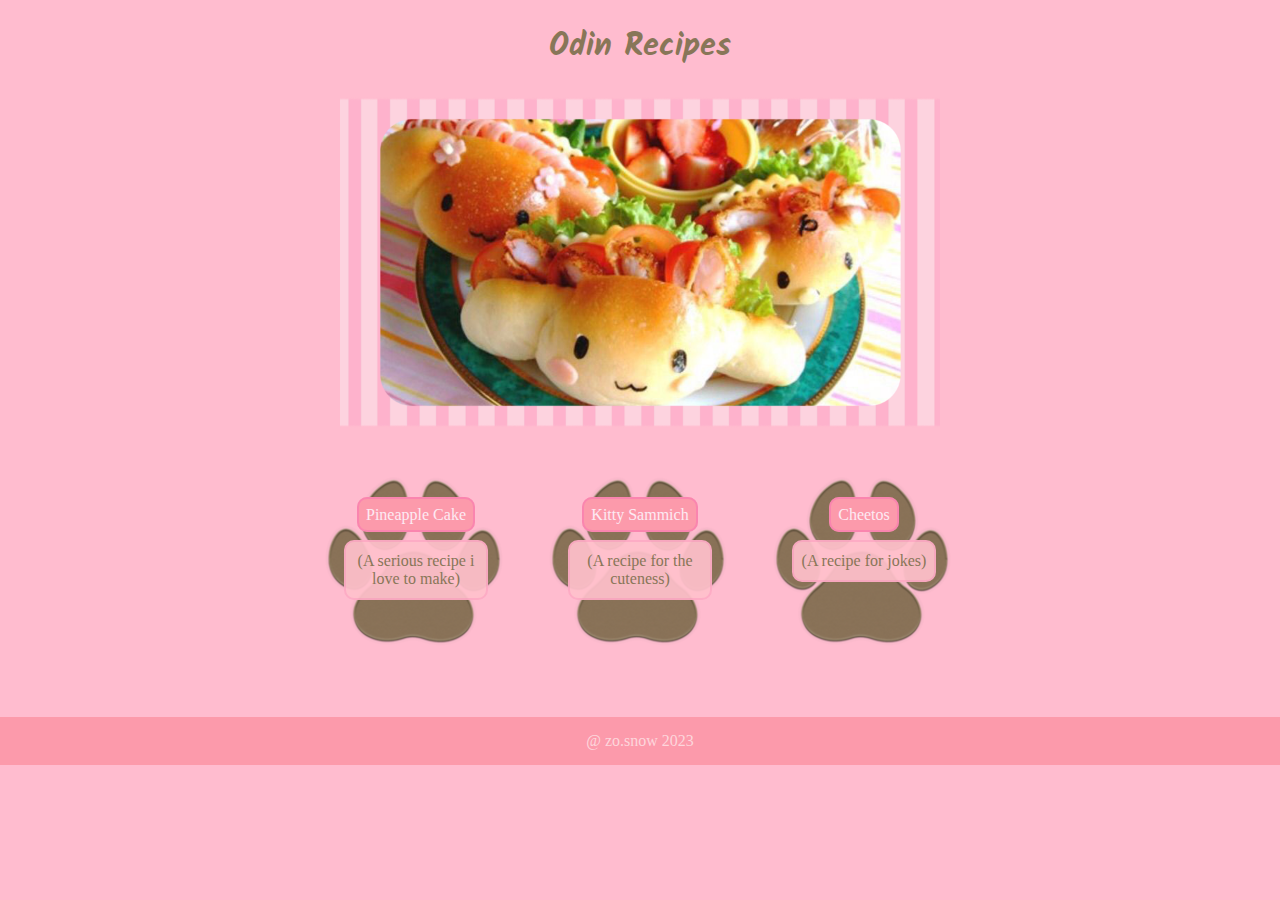
<file: index.html>
<!DOCTYPE html>
<html lang="en">
<head>
    <meta charset="UTF-8">
    <meta name="viewport" content="width=device-width, initial-scale=1.0">
    <title>Odin Recipes Project</title>
    <link rel="stylesheet" href="./styles.css" />
    <link rel="preconnect" href="https://fonts.googleapis.com">
    <link rel="preconnect" href="https://fonts.gstatic.com" crossorigin>
    <link href="https://fonts.googleapis.com/css2?family=Kalam&display=swap" rel="stylesheet">
</head>
<body>  
    <div class="main-div">
        <h1>Odin Recipes</h1>
        <img src="./images/main.png" alt="cute recipe image" width="600">
        <ul><div class="all-recipes">
                <div class="recipe">
                    <li><a href="./recipes/pineapple-cake.html" target="_blank" rel="noopener noreferrer">Pineapple Cake</a></li>
                    <p>(A serious recipe i love to make)</p>
                </div>
                <div class="recipe">
                    <li><a href="./recipes/kitty-sammich.html" target="_blank" rel="noopener noreferrer">Kitty Sammich</a></li>
                    <p>(A recipe for the cuteness)</p>
                </div>
                <div class="recipe">
                    <li><a href="./recipes/cheetos.html" target="_blank" rel="noopener noreferrer">Cheetos</a></li>
                    <p>(A recipe for jokes)</p>
                </div>
            </div>
        </ul>
    </div>

    <footer>@ zo.snow 2023</footer>

</body>
</html>
</file>
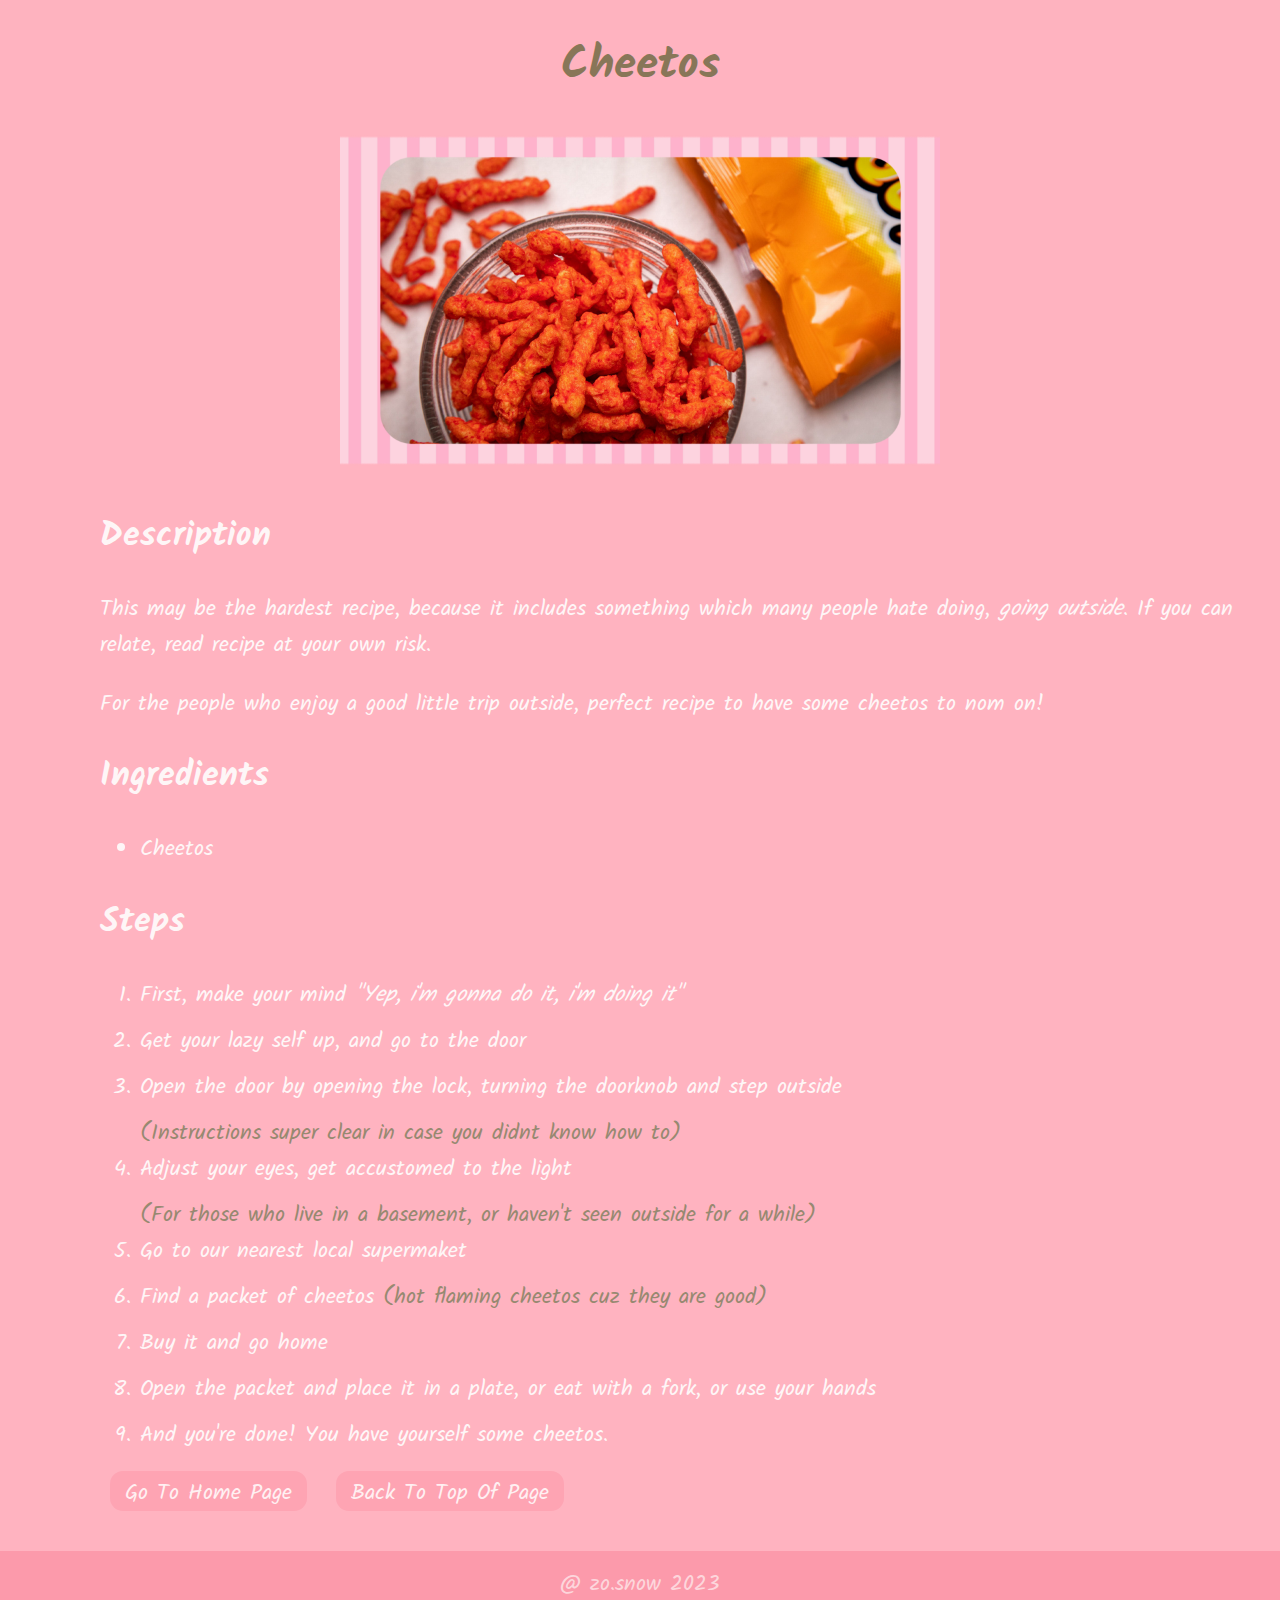
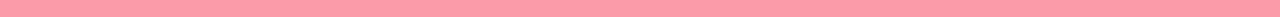
<file: recipes/cheetos.html>
<!DOCTYPE html>
<html lang="en">
<head>
    <meta charset="UTF-8">
    <meta name="viewport" content="width=device-width, initial-scale=1.0">
    <title>Cheetos</title>
    <link rel="stylesheet" href="../styles.css" />
    <link rel="preconnect" href="https://fonts.googleapis.com">
    <link rel="preconnect" href="https://fonts.gstatic.com" crossorigin>
    <link href="https://fonts.googleapis.com/css2?family=Kalam&display=swap" rel="stylesheet">
</head>
<body class="recipe-body">
    <div class="recipe-page">
        <h1>Cheetos</h1>
        <img src="../images/cheetos.png" alt="cheetos image" width="600" />
        <div class="text-section">
        <h2>Description</h2>
        <p>This may be the hardest recipe, because it includes something which many people hate doing, <em>going outside</em>. If you can relate, read recipe at your own risk.</p>
        <p>For the people who enjoy a good little trip outside, perfect recipe to have some cheetos to nom on!</p>
        <h2>Ingredients</h2>
        <ul>
            <li class="bullet">Cheetos</li>
        </ul>
        <h2>Steps</h2>
        <ol>
            <li>First, make your mind <em>"Yep, i'm gonna do it, i'm doing it"</em></li>
            <li>Get your lazy self up, and go to the door</li>
            <li>Open the door by opening the lock, turning the doorknob and step outside</li>
            <span class="dark-pink">(Instructions super clear in case you didnt know how to)</span>  
            <li>Adjust your eyes, get accustomed to the light</li>
            <span class="dark-pink">(For those who live in a basement, or haven't seen outside for a while)</span> 
            <li>Go to our nearest local supermaket</li>
            <li>Find a packet of cheetos <span class="dark-pink">(hot flaming cheetos cuz they are good)</span></li>
            <li>Buy it and go home</li>
            <li>Open the packet and place it in a plate, or eat with a fork, or use your hands</li>
            <li>And you're done! You have yourself some cheetos.</li>
        </ol>

        <a class="button" href="../index.html">Go To Home Page</a>
        <a class="button" href="#top">Back To Top Of Page</a>
        </div>
        <footer class="page-footer">@ zo.snow 2023</footer>
    </div>
</body>
</html>
</file>
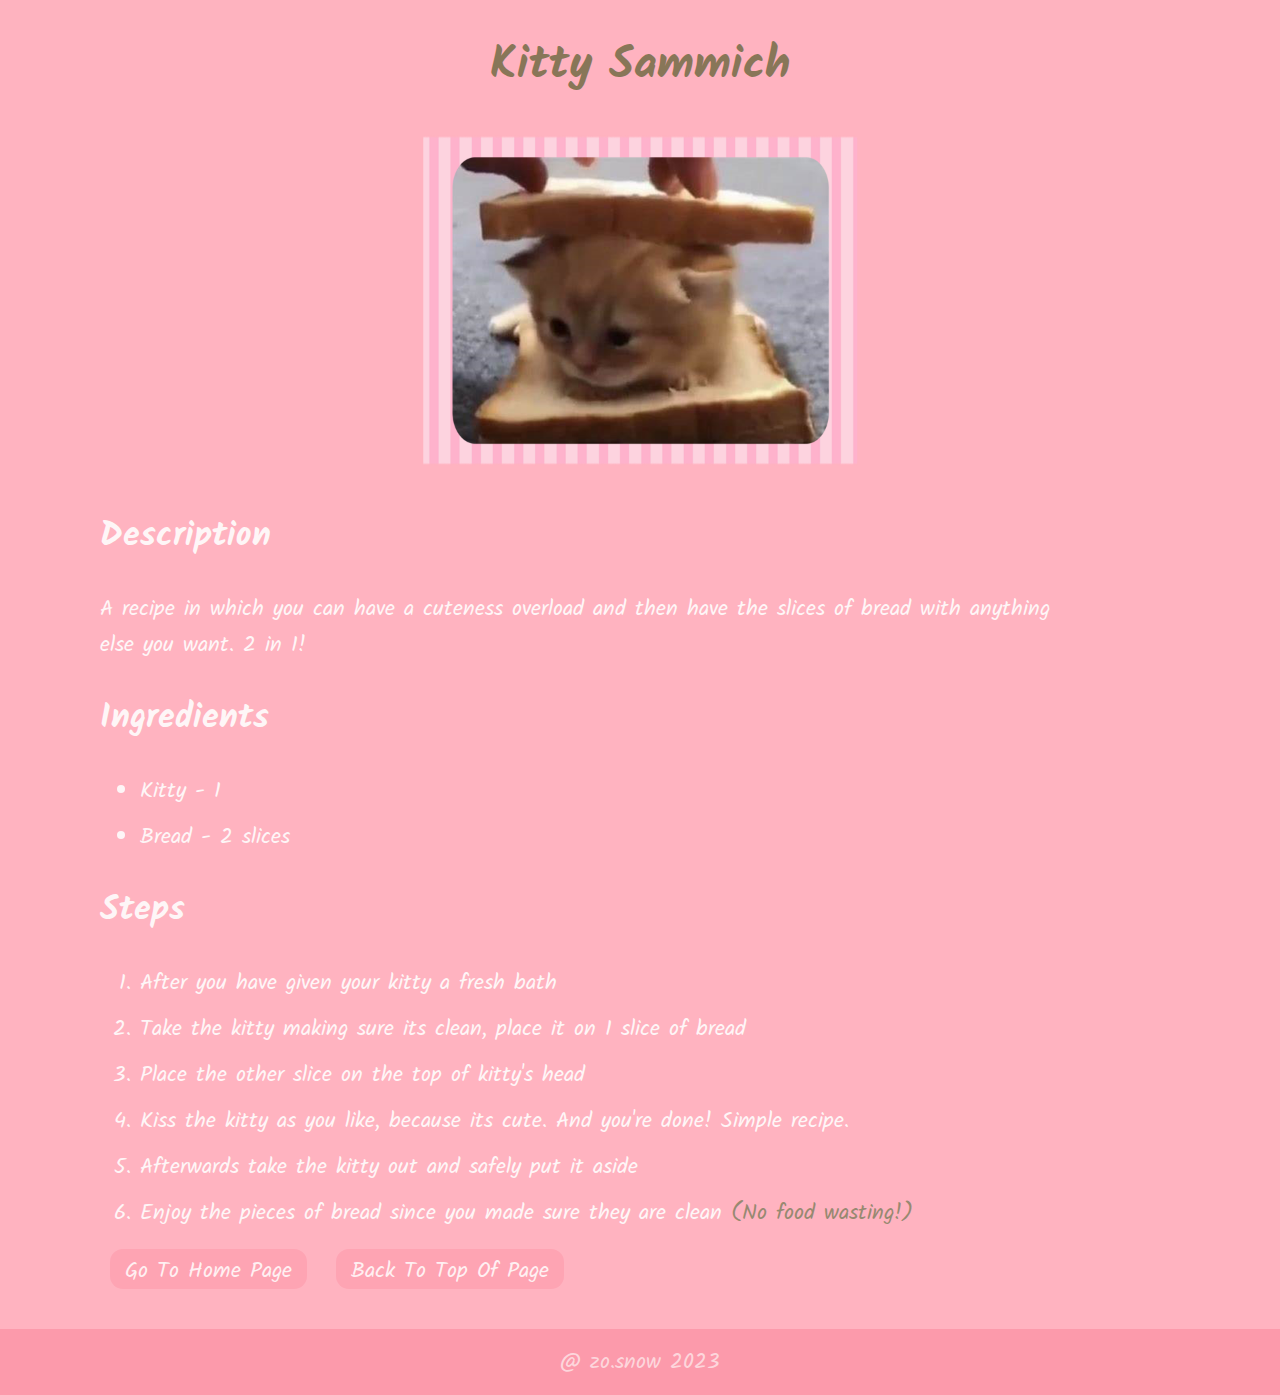
<file: recipes/kitty-sammich.html>
<!DOCTYPE html>
<html lang="en">
<head>
    <meta charset="UTF-8">
    <meta name="viewport" content="width=device-width, initial-scale=1.0">
    <title>Kitty Sammich</title>
    <link rel="stylesheet" href="../styles.css" />
    <link rel="preconnect" href="https://fonts.googleapis.com">
    <link rel="preconnect" href="https://fonts.gstatic.com" crossorigin>
    <link href="https://fonts.googleapis.com/css2?family=Kalam&display=swap" rel="stylesheet">
</head>
<body class="recipe-body">
    <div class="recipe-page">
        <h1>Kitty Sammich</h1>
        <img src="../images/sammich.png" alt="kitten image" width="600" />
        <div class="text-section">
        <h2>Description</h2>
        <p>A recipe in which you can have a cuteness overload and then have the slices of bread with anything <br />else you want. 2 in 1!</p>
        <h2>Ingredients</h2>
        <ul>
            <li class="bullet">Kitty - 1</li>
            <li class="bullet">Bread - 2 slices</li>
        </ul>
        <h2>Steps</h2>
        <ol>
            <li>After you have given your kitty a fresh bath</li>
            <li>Take the kitty making sure its clean, place it on 1 slice of bread</li>
            <li>Place the other slice on the top of kitty's head</li>
            <li>Kiss the kitty as you like, because its cute. And you're done! Simple recipe.</li>
            <li>Afterwards take the kitty out and safely put it aside</li>  
            <li>Enjoy the pieces of bread since you made sure they are clean <span class="dark-pink">(No food wasting!)</span></li>
        </ol>

        <a class="button" href="../index.html">Go To Home Page</a>
        <a class="button" href="#top">Back To Top Of Page</a>
        </div>
        <footer class="page-footer">@ zo.snow 2023</footer>
    </div>
</body>
</html>
</file>
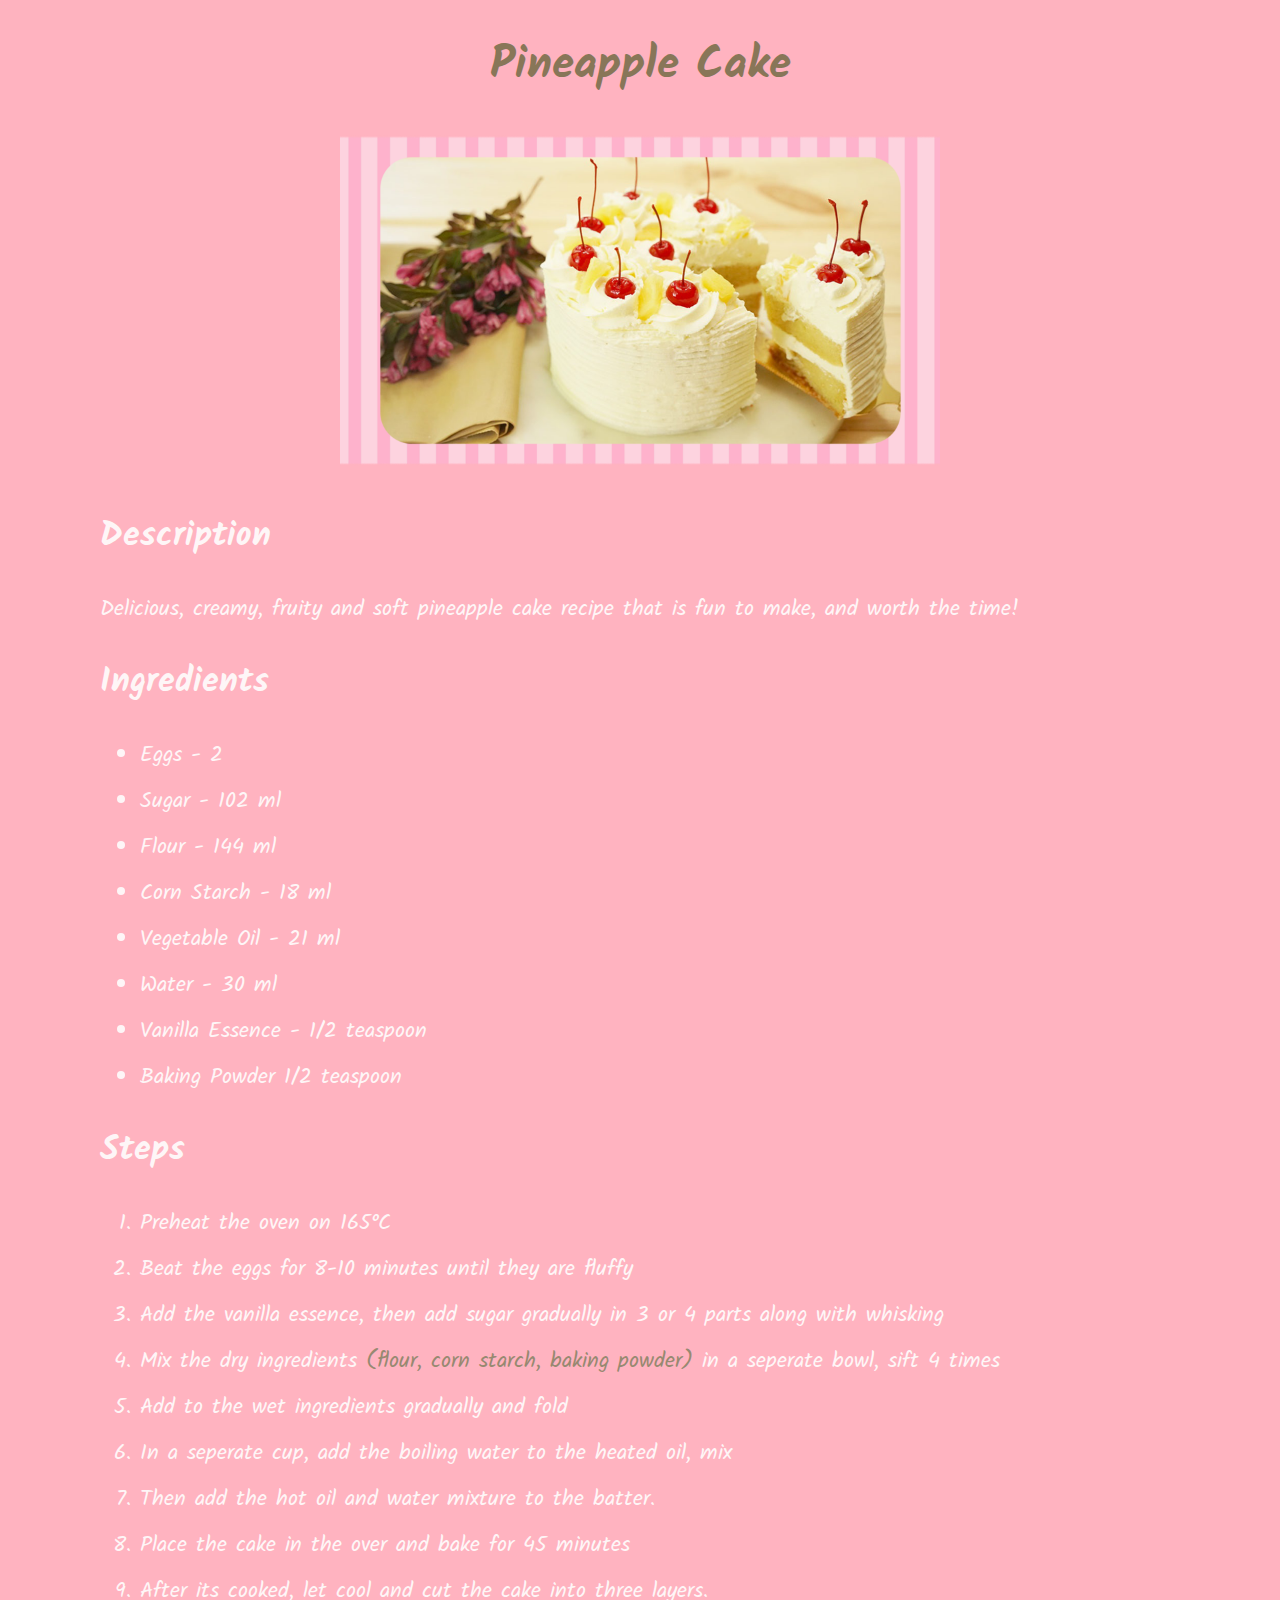
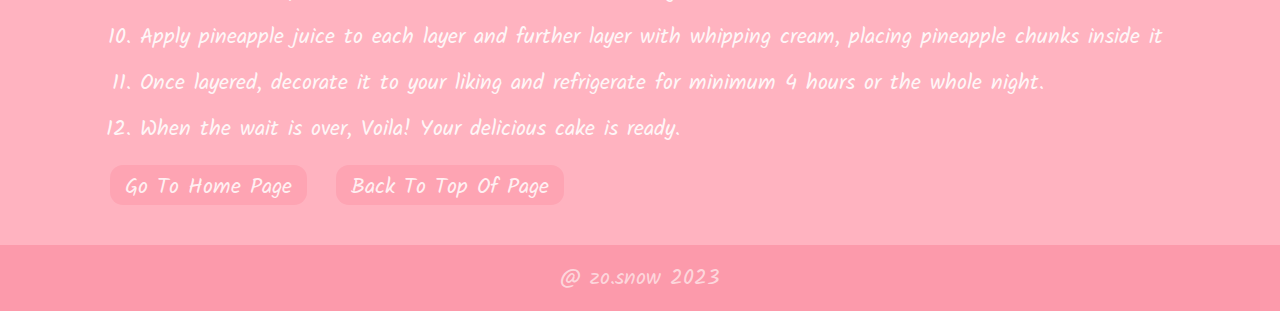
<file: recipes/pineapple-cake.html>
<!DOCTYPE html>
<html lang="en">
<head>
    <meta charset="UTF-8">
    <meta name="viewport" content="width=device-width, initial-scale=1.0">
    <title>Pineapple Cake Recipe</title>
    <link rel="stylesheet" href="../styles.css" />
    <link rel="preconnect" href="https://fonts.googleapis.com">
    <link rel="preconnect" href="https://fonts.gstatic.com" crossorigin>
    <link href="https://fonts.googleapis.com/css2?family=Kalam&display=swap" rel="stylesheet">
</head>
<body class="recipe-body">
    <div class="recipe-page">
    <h1>Pineapple Cake</h1>
    <img src="../images/cake.png" alt="pineapple cake image" width="600" />
        <div class="text-section">
        <h2>Description</h2>
        <p>Delicious, creamy, fruity and soft pineapple cake recipe that is fun to make, and worth the time!</p>
        <h2>Ingredients</h2>
        <ul>
            <li class="bullet">Eggs - 2</li>
            <li class="bullet">Sugar - 102 ml</li>
            <li class="bullet">Flour - 144 ml</li>
            <li class="bullet">Corn Starch - 18 ml</li>
            <li class="bullet">Vegetable Oil - 21 ml</li>
            <li class="bullet">Water - 30 ml</li>
            <li class="bullet">Vanilla Essence - 1/2 teaspoon</li>
            <li class="bullet">Baking Powder 1/2 teaspoon</li>
        </ul>
        <h2>Steps</h2>
        <ol>
            <li>Preheat the oven on 165°C</li>
            <li>Beat the eggs for 8-10 minutes until they are fluffy</li>
            <li>Add the vanilla essence, then add sugar gradually in 3 or 4 parts along with whisking</li>
            <li>Mix the dry ingredients <span class="dark-pink">(flour, corn starch, baking powder)</span> in a seperate bowl, sift 4 times</li>
            <li>Add to the wet ingredients gradually and fold</li>
            <li>In a seperate cup, add the boiling water to the heated oil, mix</li>
            <li>Then add the hot oil and water mixture to the batter.</li>
            <li>Place the cake in the over and bake for 45 minutes</li>
            <li>After its cooked, let cool and cut the cake into three layers. </li>
            <li>Apply pineapple juice to each layer and further layer with whipping cream, placing pineapple chunks inside it</li>
            <li>Once layered, decorate it to your liking and refrigerate for minimum 4 hours or the whole night. </li>
            <li>When the wait is over, Voila! Your delicious cake is ready.</li>
        </ol>

        <a class="button" href="../index.html">Go To Home Page</a>
        <a class="button" href="#top">Back To Top Of Page</a>
        </div>
        <footer class="page-footer">@ zo.snow 2023</footer>
    </div>
</body>
</html>
</file>
<file: styles.css>
body {
    background-color: rgb(255, 188, 207);
    text-align: center;
    margin: 0;
}

h1 {
    color: rgb(136, 118, 88);
    font-family: 'Kalam', cursive;
}

.all-recipes {
    display: flex;
    justify-content: center;
}

.recipe {
    background-image: url("./images/pawie.png");
    background-repeat: no-repeat;
    text-align: center;
    list-style-type: none;
    padding: 35px 20px;
    margin: 20px;
    height: 140px;
}

ul {
    padding-left: 0;
}

.recipe a {
    color: rgb(253, 234, 243);
    border: 2px solid rgba(248, 118, 179, 0.562);
    background-color: rgb(136, 118, 88);
    background-color: pink;
    background-color: rgb(252, 154, 171);
    text-decoration: none;
    padding: 7px;
    border-radius: 10px;
    margin-bottom: 180px;
}

.recipe a:hover {
    font-size: 20px;
}

.recipe p {
    background-color: rgba(255, 192, 203, 0.925);
    border: 2px solid rgba(248, 118, 179, 0.274);
    color: rgb(136, 118, 88);
    padding: 10px 0px;
    border-radius: 10px;
    width: 140px;
}

footer {
    padding: 15px;
    color: rgb(253, 214, 220);
    background-color: rgb(252, 154, 171);
}

.recipe-page {
    color: rgb(254, 246, 247);
    background-color: rgb(255, 179, 192);
    font-family: 'Kalam', cursive;
    font-size: 1.4rem;
}

.text-section {
    text-align: left;
    margin-left: 100px;
}

.bullet {
    margin-left: 40px;
}

.button {
    text-decoration: none;
    background-color: rgb(254, 164, 179);
    color: rgb(255, 240, 242);
    padding: 4px 15px;
    margin: 10px;
    padding-bottom: 0px;
    border-radius: 13px;
}

.button:hover {
    background-color: rgb(255, 139, 159);
}

.page-footer {
    margin-top: 40px;
}

.recipe-body {
    background-color: rgb(254, 179, 191);
}

.recipe-body li {
    margin-bottom: 10px;
}

.dark-pink {
    color: rgb(151, 137, 113);
}
</file>
